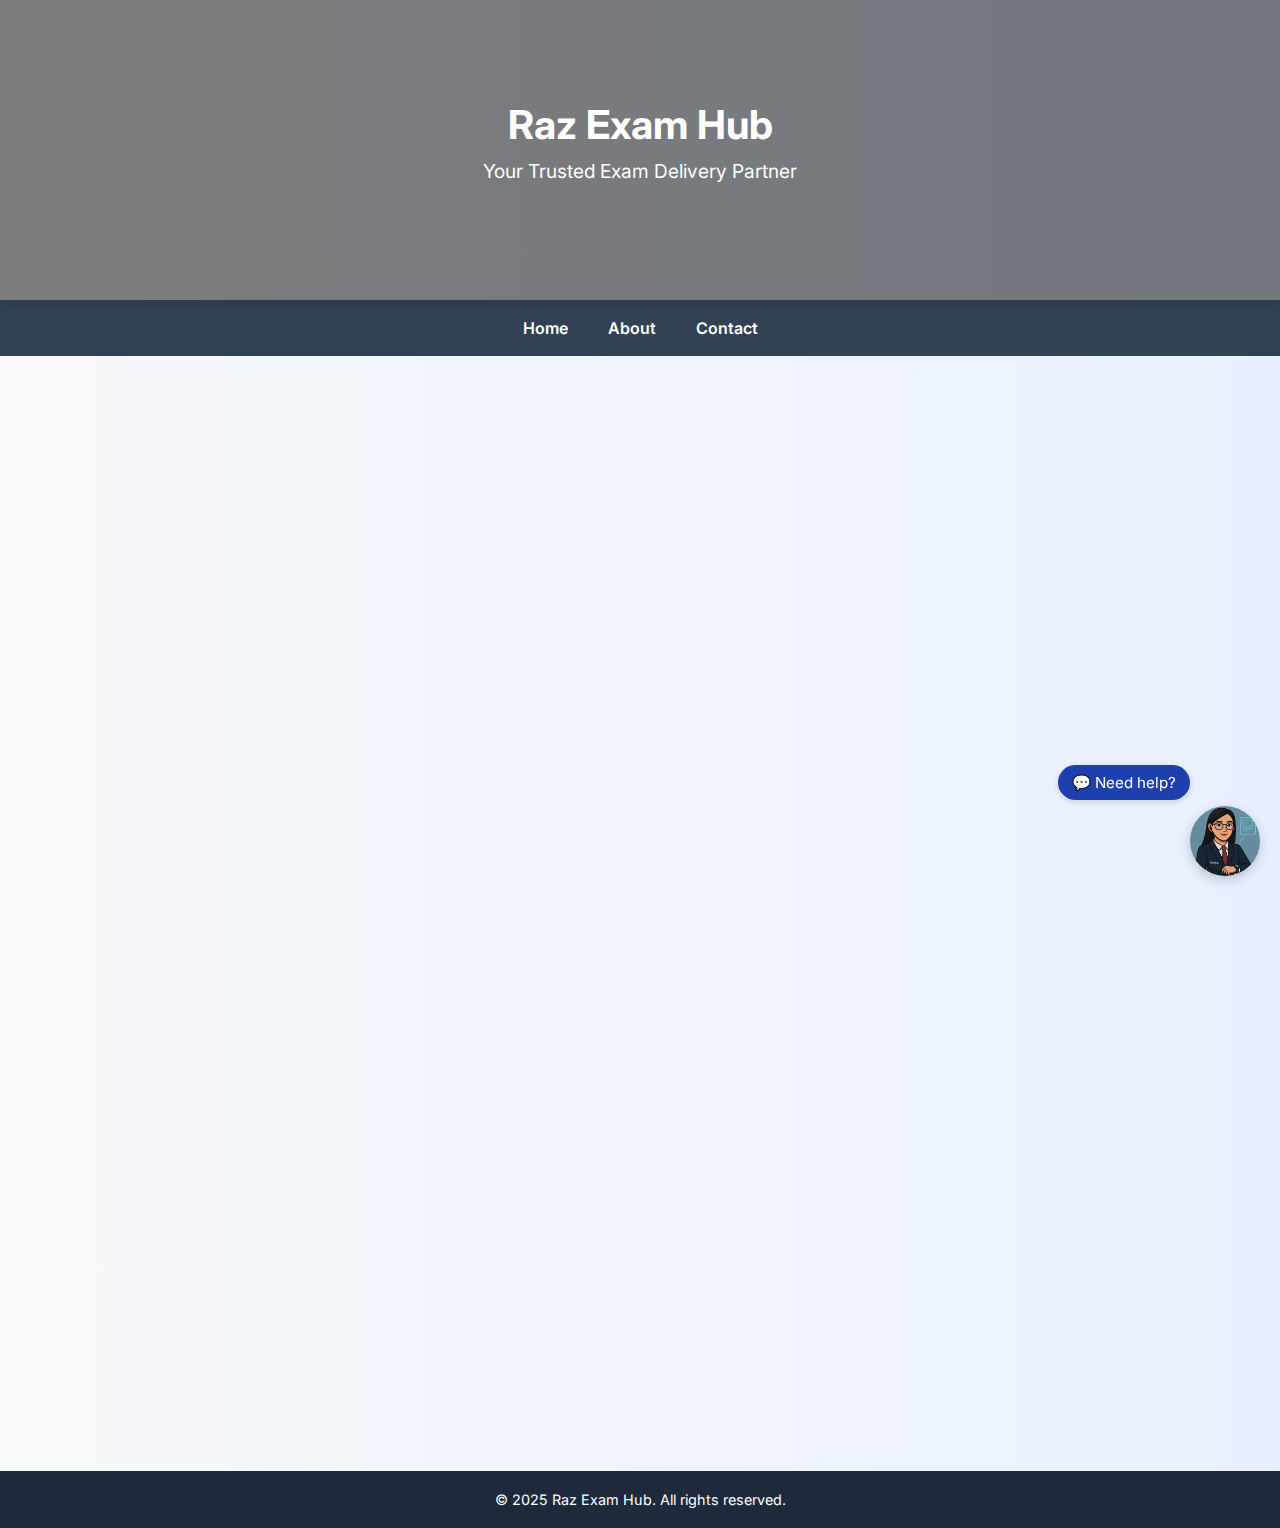
<file: index.html>
<!DOCTYPE html>
<html lang="en">
<head>
  <meta charset="UTF-8" />
  <meta name="viewport" content="width=device-width, initial-scale=1.0"/>
  <title>Raz Exam Hub</title>
  <link rel="icon" type="image/x-icon" href="favicon.ico" />
  <link href="https://fonts.googleapis.com/css2?family=Inter:wght@400;600&display=swap" rel="stylesheet">
  <style>
    * { box-sizing: border-box; }

    body {
      margin: 0;
      font-family: 'Inter', sans-serif;
      background: linear-gradient(to right, #f8f9fa, #e8f0ff);
      color: #1e293b;
      display: flex;
      flex-direction: column;
      min-height: 100vh;
    }

    .container { flex: 1; display: flex; flex-direction: column; }

    header {
      position: relative;
      height: 300px;
      background: url('https://raw.githubusercontent.com/razexamhub/razexamhub/main/WhatsApp%20Image%202025-07-05%20at%2023.14.30_803dc3c5.jpg') center/cover no-repeat;
      box-shadow: 0 4px 8px rgba(0,0,0,0.1);
    }

    header::after {
      content: "";
      position: absolute;
      top: 0; left: 0; width: 100%; height: 100%;
      background-color: rgba(0,0,0,0.5);
    }

    .header-content {
      position: relative;
      z-index: 1;
      color: white;
      text-align: center;
      padding-top: 100px;
    }

    .header-content a {
      text-decoration: none;
      color: white;
    }

    .header-content h1 { margin: 0; font-size: 2.5rem; }
    .header-content p { margin: 10px 0 0; font-size: 1.2rem; }

    nav {
      background-color: #334155;
      display: flex;
      justify-content: center;
      gap: 40px;
      padding: 18px 10px;
    }

    nav a {
      color: white;
      text-decoration: none;
      font-weight: 600;
      font-size: 1rem;
      transition: color 0.3s ease;
    }

    nav a:hover { color: #93c5fd; }

    main {
      flex: 1;
      padding: 60px 20px;
      max-width: 900px;
      margin: auto;
      background: white;
      border-radius: 12px;
      box-shadow: 0 8px 24px rgba(0,0,0,0.05);
      opacity: 0;
      animation: fadeIn 1s ease forwards;
    }

    main h2 {
      font-size: 2rem;
      margin-bottom: 20px;
      opacity: 0;
      transform: translateY(10px);
      animation: fadeSlide 0.8s ease forwards;
      animation-delay: 0.3s;
    }

    main p {
      font-size: 1.1rem;
      line-height: 1.8;
      opacity: 0;
      transform: translateY(10px);
      animation: fadeSlide 0.8s ease forwards;
      animation-delay: 0.5s;
    }

    .section {
      margin-top: 40px;
    }

    .features {
      display: flex;
      flex-wrap: wrap;
      gap: 20px;
      margin-top: 20px;
    }

    .feature-box {
      flex: 1 1 200px;
      background-color: #f1f5f9;
      padding: 20px;
      border-radius: 8px;
      text-align: center;
      opacity: 0;
      transform: translateY(15px);
      animation: fadeSlide 0.6s ease forwards;
    }

    .feature-box:nth-child(1) { animation-delay: 0.2s; }
    .feature-box:nth-child(2) { animation-delay: 0.35s; }
    .feature-box:nth-child(3) { animation-delay: 0.5s; }
    .feature-box:nth-child(4) { animation-delay: 0.65s; }

    .cta-button {
      display: inline-block;
      background-color: #1e40af;
      color: white;
      padding: 12px 24px;
      border-radius: 8px;
      text-decoration: none;
      font-weight: 600;
      margin-top: 30px;
      transition: transform 0.2s ease, box-shadow 0.2s ease;
      animation: fadeSlide 0.8s ease forwards;
      animation-delay: 0.8s;
      opacity: 0;
      transform: translateY(10px);
    }

    .cta-button:hover {
      transform: scale(1.03);
      box-shadow: 0 4px 12px rgba(0,0,0,0.1);
    }

    .notice-banner {
      background-color: #fef3c7;
      color: #92400e;
      border-left: 5px solid #f59e0b;
      padding: 15px 20px;
      border-radius: 8px;
      margin-top: 20px;
      font-size: 1rem;
      animation: fadeSlide 0.8s ease forwards;
      opacity: 0;
      transform: translateY(10px);
      animation-delay: 0.6s;
    }

    footer {
      background-color: #1e293b;
      color: white;
      text-align: center;
      padding: 20px;
      font-size: 0.9rem;
      margin-top: auto;
    }

    @keyframes fadeIn {
      to { opacity: 1; }
    }

    @keyframes fadeSlide {
      to {
        opacity: 1;
        transform: translateY(0);
      }
    }

    /* Nexi Avatar */
    #nexi-chat-button {
      position: fixed;
      bottom: 20px;
      right: 20px;
      z-index: 9999;
      cursor: pointer;
    }

    #nexi-chat-button img {
      width: 70px;
      height: 70px;
      border-radius: 50%;
      box-shadow: 0 4px 12px rgba(0,0,0,0.2);
      transition: transform 0.2s ease;
    }

    #nexi-chat-button img:hover {
      transform: scale(1.05);
    }

    .chat-bubble {
      display: none;
      background: #1e40af;
      color: white;
      padding: 8px 14px;
      border-radius: 20px;
      font-size: 0.95rem;
      animation: fadeSlide 0.6s ease forwards;
      transform: translateY(10px);
      opacity: 0;
      animation-delay: 0.8s;
      position: fixed;
      bottom: 100px;
      right: 90px;
      z-index: 9998;
      box-shadow: 0 2px 6px rgba(0,0,0,0.15);
    }

    /* Hide Tawk widget immediately */
    #tawkchat-container {
      display: none !important;
      visibility: hidden !important;
      opacity: 0 !important;
      pointer-events: none !important;
    }
  </style>
</head>
<body>
  <div class="container">
    <header>
      <div class="header-content">
        <a href="index.html">
          <h1>Raz Exam Hub</h1>
          <p>Your Trusted Exam Delivery Partner</p>
        </a>
      </div>
    </header>

    <nav>
      <a href="index.html">Home</a>
      <a href="about.html">About</a>
      <a href="contact.html">Contact</a>
    </nav>

    <main>
      <h2>Welcome to Raz Exam Hub</h2>
      <p>
        Raz Exam Hub is an independent test center designed exclusively for computer-based exam delivery. Our facility is equipped to offer a secure, distraction-free, and professional testing environment for candidates taking leading international exams.
      </p>
      <p>
        We are committed to maintaining the highest standards in exam integrity, candidate privacy, and operational excellence. With a focus on innovation and compliance, we are actively working toward becoming an authorized Prometric exam delivery partner.
      </p>

      <div class="section">
        <h2>Why Choose Us</h2>
        <div class="features">
          <div class="feature-box">✔ Secure Exam Environment</div>
          <div class="feature-box">✔ Global Testing Standards</div>
          <div class="feature-box">✔ Modern Infrastructure</div>
          <div class="feature-box">✔ Candidate Support</div>
        </div>
      </div>

      <div class="section">
        <h2>Exams We Aim to Deliver</h2>
        <p>We're preparing to support certifications such as:</p>
        <ul>
          <li>CMA (USA)</li>
          <li>CPA, CFA, GRE</li>
          <li>Language Proficiency Tests</li>
          <li>IT and Healthcare Exams</li>
        </ul>
      </div>

      <div class="section">
        <h2>Latest Updates</h2>
        <p>🟢 Prometric Partnership in Progress</p>
      </div>

      <div class="notice-banner">
        📣 <strong>Notice:</strong> We are currently in the planning phase of establishing our exam center. Construction will begin once we receive official approval from Prometric.
      </div>

      <a href="contact.html" class="cta-button">Contact Us to Learn More</a>
    </main>

    <footer>
      &copy; 2025 Raz Exam Hub. All rights reserved.
    </footer>
  </div>

  <!-- Nexi: Bubble + Sound + Avatar -->
  <div class="chat-bubble">💬 Need help?</div>
  <div id="nexi-chat-button" onclick="Tawk_API.maximize()">
    <img src="images/nexi.png" alt="Chat with Nexi">
  </div>
  <audio id="nexi-sound" src="https://cdn.pixabay.com/download/audio/2022/03/15/audio_6bfa97ec3d.mp3?filename=pop-94319.mp3" preload="auto"></audio>

  <!-- Tawk.to Script -->
  <script type="text/javascript">
    var Tawk_API = Tawk_API || {}, Tawk_LoadStart = new Date();
    (function(){
      var s1 = document.createElement("script"), s0 = document.getElementsByTagName("script")[0];
      s1.async = true;
      s1.src = 'https://embed.tawk.to/686a07aabe8a1b1910b84acc/1ivf2rtdf';
      s1.charset = 'UTF-8';
      s1.setAttribute('crossorigin', '*');
      s0.parentNode.insertBefore(s1, s0);
    })();

    Tawk_API.onLoad = function () {
      if (Tawk_API && Tawk_API.hideWidget) {
        Tawk_API.hideWidget();
      }
      const style = document.createElement('style');
      style.innerHTML = "#tawkchat-container { display: none !important; opacity: 0 !important; }";
      document.head.appendChild(style);
    };
  </script>

  <!-- Nexi Bubble Logic -->
  <script>
    document.addEventListener("DOMContentLoaded", function () {
      const bubble = document.querySelector(".chat-bubble");
      const sound = document.getElementById("nexi-sound");

      if (!sessionStorage.getItem("nexiBubbleShown")) {
        bubble.style.display = "block";
        setTimeout(() => {
          bubble.style.opacity = "1";
          bubble.style.transform = "translateY(0)";
          sound.play();
        }, 500);

        setTimeout(() => {
          bubble.style.opacity = "0";
          bubble.style.transform = "translateY(10px)";
          setTimeout(() => {
            bubble.style.display = "none";
          }, 500);
        }, 8500);

        sessionStorage.setItem("nexiBubbleShown", "true");
      }
    });
  </script>
</body>
</html>
</file>
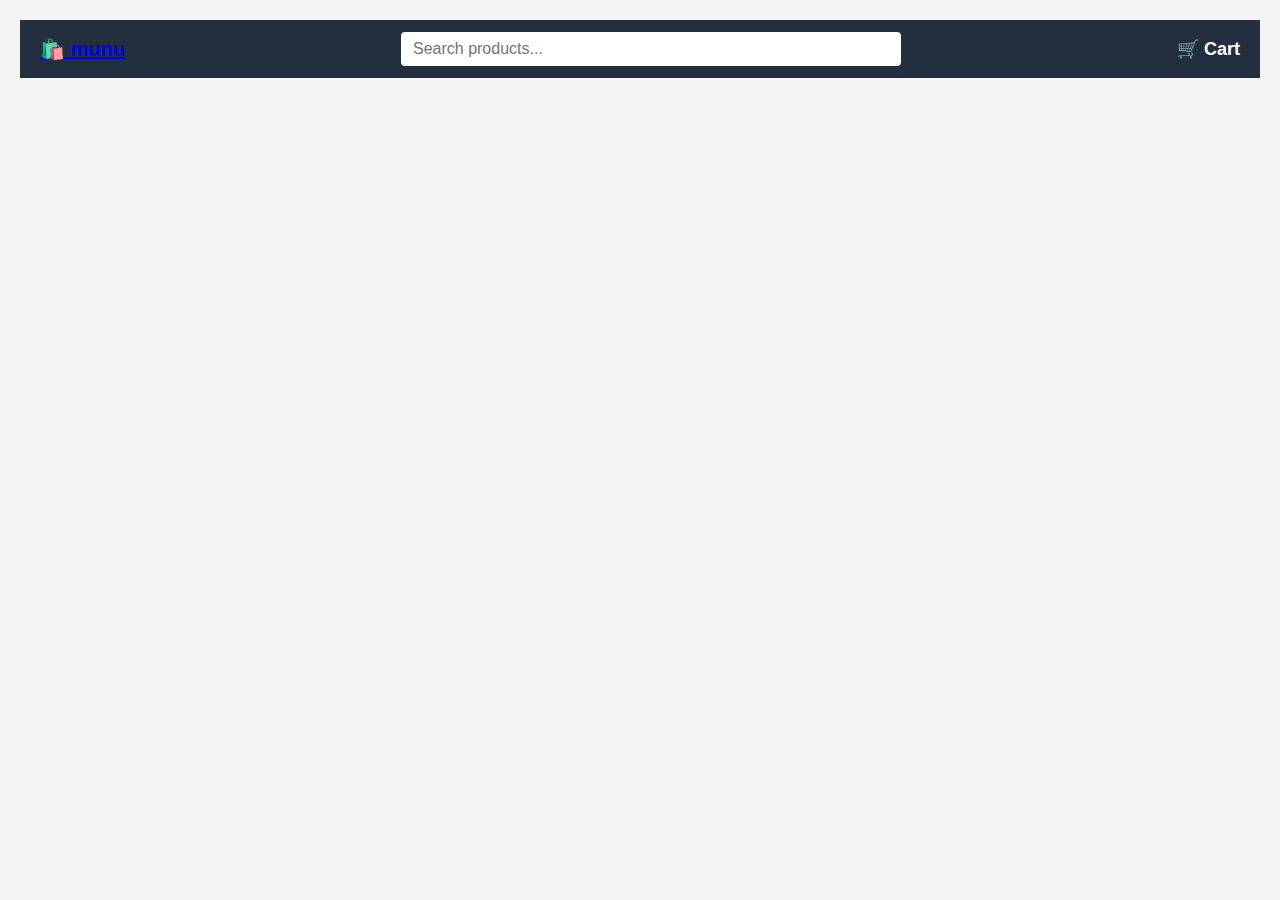
<file: shop/index.html>
<!DOCTYPE html>
<html lang="en">
<head>
  <meta charset="UTF-8" />
  <meta name="viewport" content="width=device-width, initial-scale=1.0"/>
  <title>munu</title>
  <link rel="stylesheet" href="style.css" />
</head>
<body>

  <!-- ✅ Amazon-style Top Nav -->
  <header class="navbar">
    <a href="index.html" class="logo">🛍️ munu</a>
    <input type="text" class="search-box" id="search" placeholder="Search products..." onkeyup="filterProducts()" />
    <a href="cart.html" class="cart-link">🛒 Cart</a>
  </header>

  <!-- ✅ Product Grid (dynamic from Google Sheet) -->
  <main class="product-grid" id="productGrid">
    <!-- Products will be loaded here by JavaScript -->
  </main>

  <!-- ✅ JavaScript for Search and Dynamic Products -->
  <script>
    const sheetURL = "https://docs.google.com/spreadsheets/d/e/2PACX-1vS0-4wOgHqkyoqU5NV0cX9YCA7DXTF34RVy8VNrpMSWkx-jY8EzCOiphptQuamdLyOaCC8PfmtHWRCH/pub?output=csv";

    async function fetchProducts() {
      const res = await fetch(sheetURL);
      const data = await res.text();

      const rows = data.trim().split('\n').slice(1); // Skip headers
      const products = rows.map(row => {
        const cols = row.split(',');

        const product = {
          id: cols[0],
          name: cols[1],
          price: cols[2],
          description: cols[3],
          images: []
        };

        for (let i = 4; i < cols.length; i++) {
          const img = cols[i].trim();
          if (img) product.images.push(img);
        }

        return product;
      });

      displayProducts(products);
    }

    function displayProducts(products) {
      const grid = document.getElementById("productGrid");
      grid.innerHTML = "";

      products.forEach(product => {
        const card = document.createElement("div");
        card.className = "product";
        card.innerHTML = `
          <a href="product.html" onclick='viewProduct(${JSON.stringify(product)})'>
            <img src="${product.images[0] || ''}" alt="${product.name}">
            <h2>${product.name}</h2>
          </a>
          <p>₹${product.price}</p>
        `;
        grid.appendChild(card);
      });
    }

    function viewProduct(product) {
      localStorage.setItem("selectedProduct", JSON.stringify(product));
    }

    function filterProducts() {
      const input = document.getElementById("search").value.toLowerCase();
      const products = document.querySelectorAll(".product");

      products.forEach(product => {
        const title = product.querySelector("h2").textContent.toLowerCase();
        product.style.display = title.includes(input) ? "block" : "none";
      });
    }

    fetchProducts();
  </script>

  <!-- ✅ Chatbase AI Support -->
  <script>
    (function(){
      if(!window.chatbase || window.chatbase("getState") !== "initialized") {
        window.chatbase = (...arguments) => {
          if (!window.chatbase.q) { window.chatbase.q = [] }
          window.chatbase.q.push(arguments)
        };
        window.chatbase = new Proxy(window.chatbase, {
          get(target, prop) {
            if (prop === "q") { return target.q }
            return (...args) => target(prop, ...args)
          }
        })
      }
      const onLoad = function() {
        const script = document.createElement("script");
        script.src = "https://www.chatbase.co/embed.min.js";
        script.id = "jjUx02aY-ZorgfW6HoOFn";
        script.domain = "www.chatbase.co";
        document.body.appendChild(script)
      };
      if (document.readyState === "complete") {
        onLoad()
      } else {
        window.addEventListener("load", onLoad)
      }
    })();
  </script>

</body>
</html>
</file>
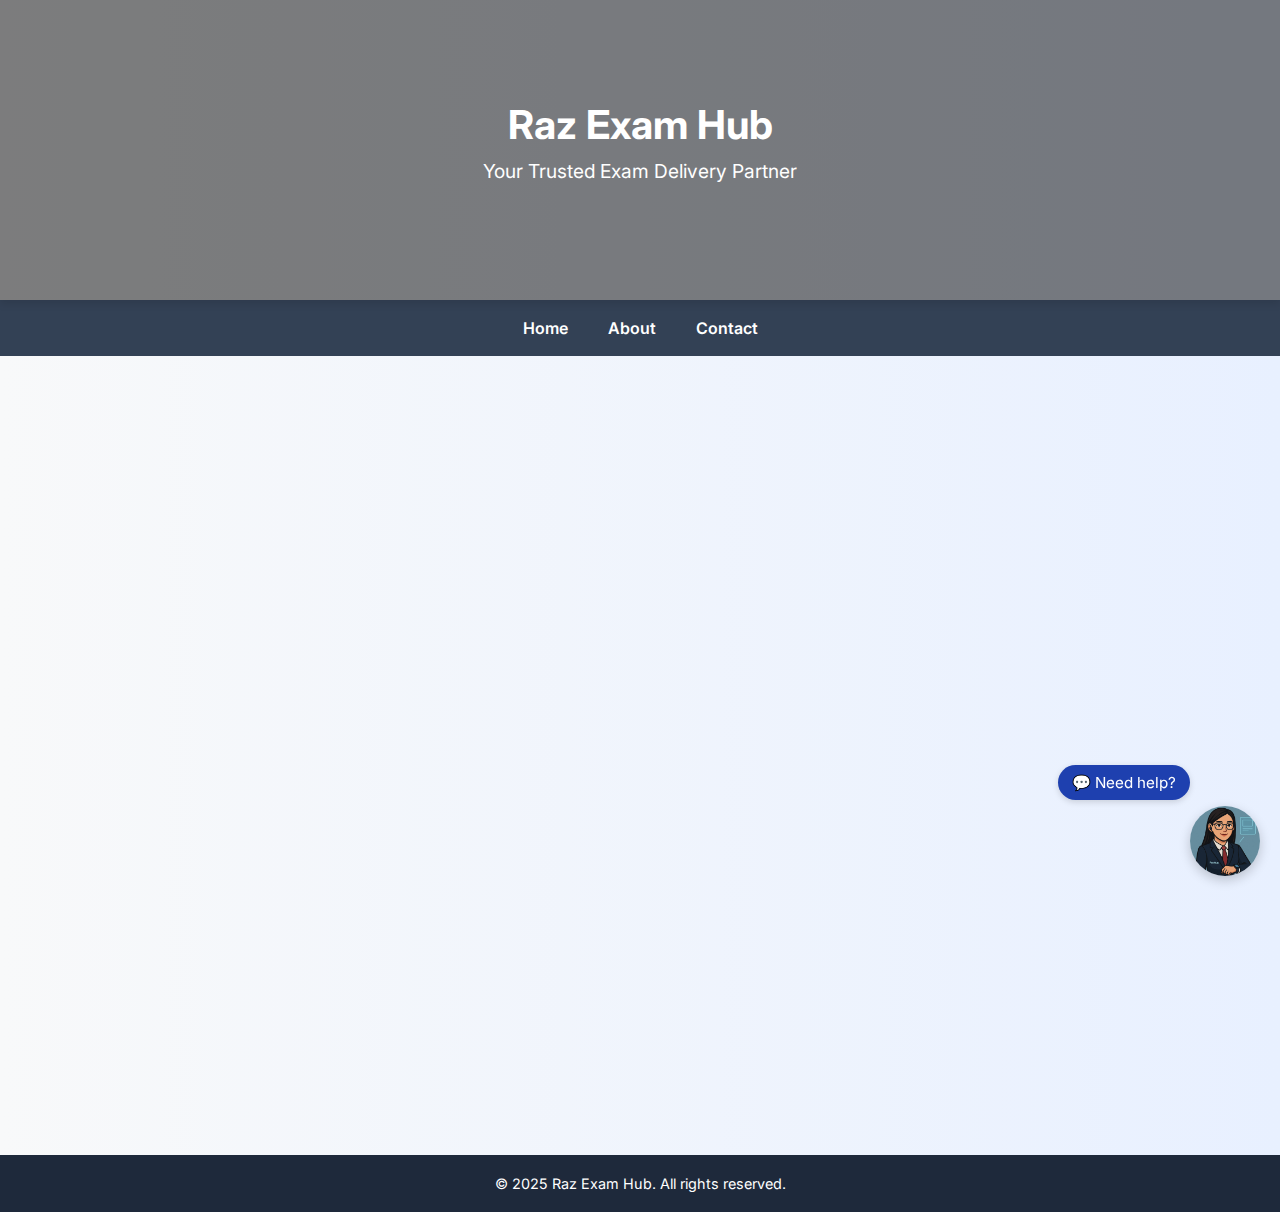
<file: about.html>
<!DOCTYPE html>
<html lang="en">
<head>
  <meta charset="UTF-8" />
  <meta name="viewport" content="width=device-width, initial-scale=1.0"/>
  <title>About - Raz Exam Hub</title>
  <link rel="icon" type="image/x-icon" href="favicon.ico" />
  <link href="https://fonts.googleapis.com/css2?family=Inter:wght@400;600&display=swap" rel="stylesheet">
  <style>
    * { box-sizing: border-box; }

    body {
      margin: 0;
      font-family: 'Inter', sans-serif;
      background: linear-gradient(to right, #f8f9fa, #e8f0ff);
      color: #1e293b;
      display: flex;
      flex-direction: column;
      min-height: 100vh;
    }

    .container { flex: 1; display: flex; flex-direction: column; }

    header {
      position: relative;
      height: 300px;
      background: url('https://raw.githubusercontent.com/razexamhub/razexamhub/main/WhatsApp%20Image%202025-07-05%20at%2023.14.30_803dc3c5.jpg') center/cover no-repeat;
      box-shadow: 0 4px 8px rgba(0,0,0,0.1);
    }

    header::after {
      content: "";
      position: absolute;
      top: 0; left: 0;
      width: 100%; height: 100%;
      background-color: rgba(0,0,0,0.5);
    }

    .header-content {
      position: relative;
      z-index: 1;
      color: white;
      text-align: center;
      padding-top: 100px;
    }

    .header-content a {
      text-decoration: none;
      color: white;
    }

    .header-content h1 {
      margin: 0;
      font-size: 2.5rem;
    }

    .header-content p {
      margin: 10px 0 0;
      font-size: 1.2rem;
    }

    nav {
      background-color: #334155;
      display: flex;
      justify-content: center;
      gap: 40px;
      padding: 18px 10px;
    }

    nav a {
      color: white;
      text-decoration: none;
      font-weight: 600;
      font-size: 1rem;
      transition: color 0.3s ease;
    }

    nav a:hover {
      color: #93c5fd;
    }

    main {
      flex: 1;
      padding: 60px 20px;
      max-width: 900px;
      margin: auto;
      background: white;
      border-radius: 12px;
      box-shadow: 0 8px 24px rgba(0,0,0,0.05);
      opacity: 0;
      animation: fadeIn 0.9s ease forwards;
    }

    main h2, main h3 {
      opacity: 0;
      transform: translateY(10px);
      animation: fadeSlide 0.8s ease forwards;
    }

    main h2 { animation-delay: 0.2s; }
    main h3 { animation-delay: 0.4s; }

    main p, main ul {
      opacity: 0;
      transform: translateY(10px);
      animation: fadeSlide 0.8s ease forwards;
      animation-delay: 0.5s;
    }

    main h2 {
      font-size: 2rem;
      margin-bottom: 20px;
    }

    main h3 {
      font-size: 1.5rem;
      margin-top: 40px;
      margin-bottom: 15px;
    }

    main ul {
      list-style-type: disc;
      padding-left: 20px;
      line-height: 1.8;
    }

    .status-card {
      margin-top: 40px;
      padding: 20px;
      background-color: #dbeafe;
      border-left: 5px solid #3b82f6;
      border-radius: 8px;
      animation: fadeSlide 1s ease forwards;
      opacity: 0;
      transform: translateY(10px);
      animation-delay: 0.6s;
    }

    .status-card h4 {
      margin: 0 0 10px;
      font-size: 1.2rem;
      color: #1e3a8a;
    }

    .status-card p {
      margin: 0;
      line-height: 1.6;
    }

    footer {
      background-color: #1e293b;
      color: white;
      text-align: center;
      padding: 20px;
      font-size: 0.9rem;
      margin-top: auto;
    }

    /* Nexi Chat */
    #nexi-chat-button {
      position: fixed;
      bottom: 20px;
      right: 20px;
      z-index: 9999;
      cursor: pointer;
    }

    #nexi-chat-button img {
      width: 70px;
      height: 70px;
      border-radius: 50%;
      box-shadow: 0 4px 12px rgba(0,0,0,0.2);
      transition: transform 0.2s ease;
    }

    #nexi-chat-button img:hover {
      transform: scale(1.05);
    }

    .chat-bubble {
      display: none;
      background: #1e40af;
      color: white;
      padding: 8px 14px;
      border-radius: 20px;
      font-size: 0.95rem;
      animation: fadeSlide 0.6s ease forwards;
      transform: translateY(10px);
      opacity: 0;
      animation-delay: 0.8s;
      position: fixed;
      bottom: 100px;
      right: 90px;
      z-index: 9998;
      box-shadow: 0 2px 6px rgba(0,0,0,0.15);
    }

    @keyframes fadeIn {
      to { opacity: 1; }
    }

    @keyframes fadeSlide {
      to {
        opacity: 1;
        transform: translateY(0);
      }
    }
  </style>
</head>
<body>
  <div class="container">
    <header>
      <div class="header-content">
        <a href="index.html">
          <h1>Raz Exam Hub</h1>
          <p>Your Trusted Exam Delivery Partner</p>
        </a>
      </div>
    </header>

    <nav>
      <a href="index.html">Home</a>
      <a href="about.html">About</a>
      <a href="contact.html">Contact</a>
    </nav>

    <main>
      <h2>About Raz Exam Hub – Your Trusted Exam Center</h2>
      <p>Raz Exam Hub is an independent, secure testing facility initiative. We are committed to building a professional and reliable environment for candidates taking internationally recognized certification exams.</p>
      <p>Our goal is to become an official Prometric-authorized test center. This would enable us to deliver a wide range of exams including finance, healthcare, IT, and language proficiency certifications such as CMA (USA), GRE, and more.</p>
      <p>We are focused on creating an infrastructure that aligns with global testing standards to ensure candidates experience a smooth, secure, and distraction-free exam environment.</p>

      <h3>What We Offer</h3>
      <ul>
        <li>Secure computer-based exam delivery</li>
        <li>Friendly support and guidance for exam takers</li>
        <li>Strict compliance with global testing standards</li>
      </ul>

      <h3>Looking Ahead</h3>
      <p>Our mission remains clear: to serve exam candidates with professionalism, integrity, and excellence.</p>

      <div class="status-card">
        <h4>Status</h4>
        <p>🛠 We're currently working to gain Prometric's approval. Construction of the facility will begin once formal authorization is granted.</p>
      </div>
    </main>

    <footer>
      &copy; 2025 Raz Exam Hub. All rights reserved.
    </footer>
  </div>

  <!-- Chat Bubble -->
  <div class="chat-bubble">💬 Need help?</div>

  <!-- Nexi Avatar Button -->
  <div id="nexi-chat-button" onclick="Tawk_API.maximize()">
    <img src="images/nexi.png" alt="Chat with Nexi">
  </div>

  <!-- Optional Sound -->
  <audio id="nexi-sound" src="https://cdn.pixabay.com/download/audio/2022/03/15/audio_6bfa97ec3d.mp3?filename=pop-94319.mp3" preload="auto"></audio>

  <!-- Tawk.to Script -->
  <script type="text/javascript">
    var Tawk_API = Tawk_API || {}, Tawk_LoadStart = new Date();
    (function(){
      var s1 = document.createElement("script"), s0 = document.getElementsByTagName("script")[0];
      s1.async = true;
      s1.src = 'https://embed.tawk.to/686a07aabe8a1b1910b84acc/1ivf2rtdf';
      s1.charset = 'UTF-8';
      s1.setAttribute('crossorigin', '*');
      s0.parentNode.insertBefore(s1, s0);
    })();

    Tawk_API.onLoad = function() {
      Tawk_API.hideWidget();
    };
  </script>

  <!-- Bubble Show Once + Auto Hide -->
  <script>
    document.addEventListener("DOMContentLoaded", function () {
      const bubble = document.querySelector(".chat-bubble");
      const sound = document.getElementById("nexi-sound");

      if (!sessionStorage.getItem("nexiBubbleShown")) {
        bubble.style.display = "block";
        setTimeout(() => {
          bubble.style.opacity = "1";
          bubble.style.transform = "translateY(0)";
          sound.play();
        }, 500);

        setTimeout(() => {
          bubble.style.opacity = "0";
          bubble.style.transform = "translateY(10px)";
          setTimeout(() => {
            bubble.style.display = "none";
          }, 500);
        }, 8500);

        sessionStorage.setItem("nexiBubbleShown", "true");
      }
    });
  </script>
</body>
</html>
</file>
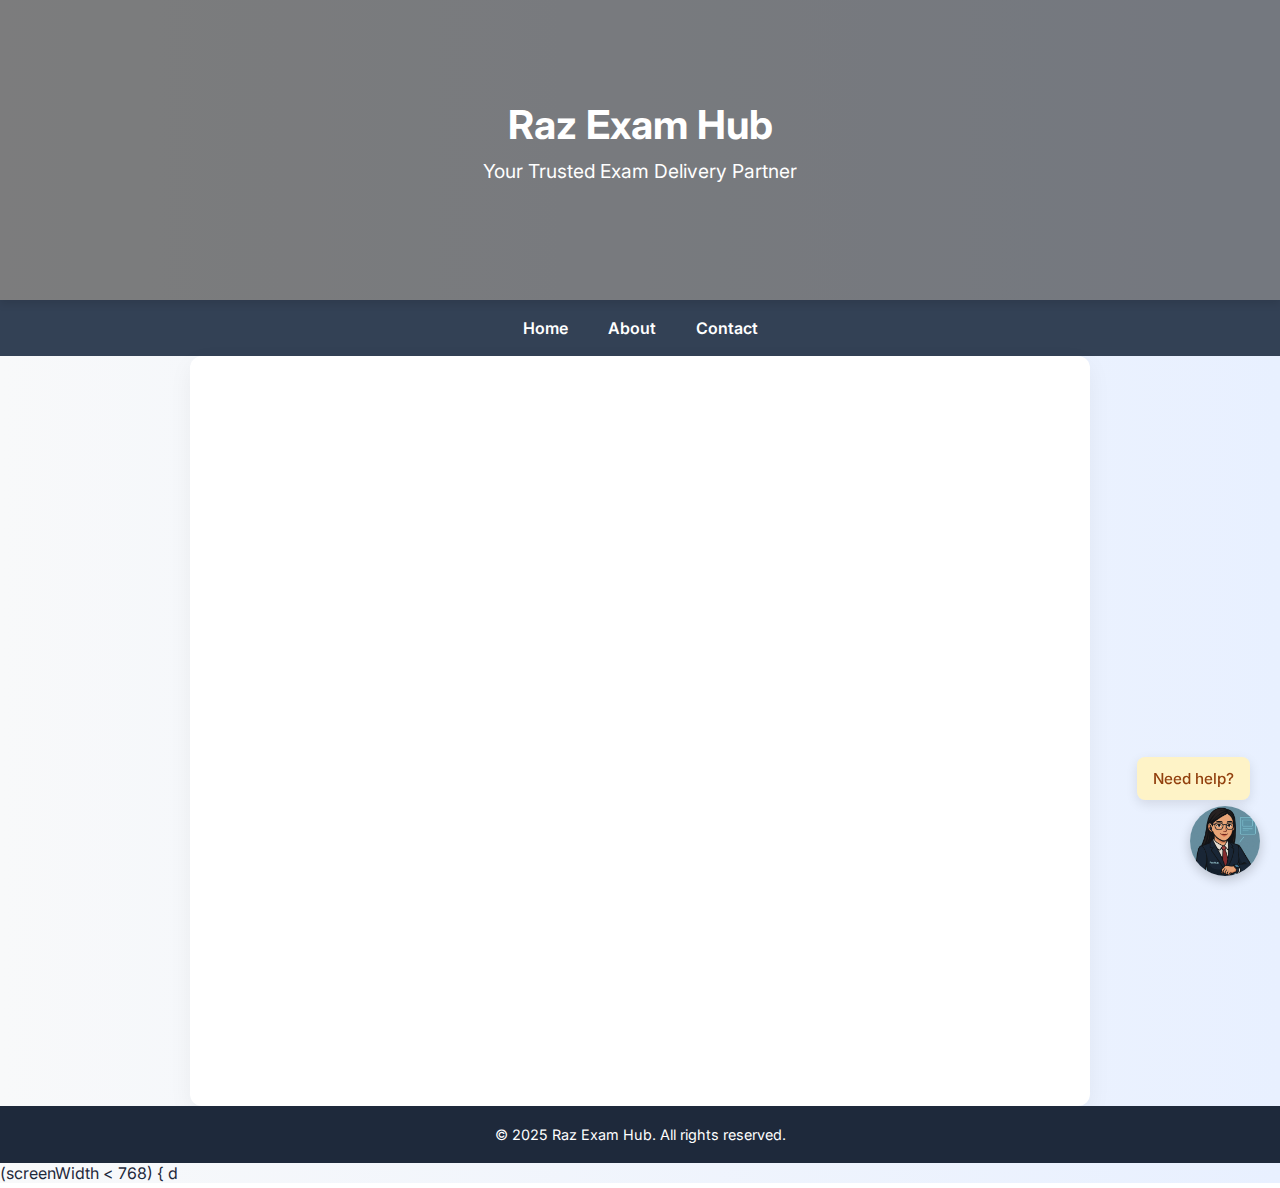
<file: contact.html>
<!DOCTYPE html>
<html lang="en">
<head>
  <meta charset="UTF-8" />
  <meta name="viewport" content="width=device-width, initial-scale=1.0"/>
  <title>Contact - Raz Exam Hub</title>
  <link rel="icon" type="image/x-icon" href="favicon.ico" />
  <link href="https://fonts.googleapis.com/css2?family=Inter:wght@400;600&display=swap" rel="stylesheet">
  <style>
    * { box-sizing: border-box; }
    html, body {
      margin: 0;
      font-family: 'Inter', sans-serif;
      background: linear-gradient(to right, #f8f9fa, #e8f0ff);
      color: #1e293b;
      height: 100%;
    }
    body.fade-out {
      opacity: 0;
      transition: opacity 0.5s ease;
    }
    .container {
      display: flex;
      flex-direction: column;
      min-height: 100vh;
    }
    header {
      position: relative;
      height: 300px;
      background: url('https://raw.githubusercontent.com/razexamhub/razexamhub/main/WhatsApp%20Image%202025-07-05%20at%2023.14.30_803dc3c5.jpg') center/cover no-repeat;
      box-shadow: 0 4px 8px rgba(0,0,0,0.1);
    }
    header::after {
      content: "";
      position: absolute;
      top: 0; left: 0; width: 100%; height: 100%;
      background-color: rgba(0,0,0,0.5);
    }
    .header-content {
      position: relative;
      z-index: 1;
      color: white;
      text-align: center;
      padding-top: 100px;
    }
    .header-content a {
      text-decoration: none;
      color: white;
    }
    .header-content h1 { margin: 0; font-size: 2.5rem; }
    .header-content p { margin: 10px 0 0; font-size: 1.2rem; }
    nav {
      background-color: #334155;
      display: flex;
      justify-content: center;
      gap: 40px;
      padding: 18px 10px;
    }
    nav a {
      color: white;
      text-decoration: none;
      font-weight: 600;
      font-size: 1rem;
      transition: color 0.3s ease;
    }
    nav a:hover {
      color: #93c5fd;
    }

    main {
      flex: 1;
      padding: 60px 20px;
      max-width: 900px;
      margin: auto;
      background: white;
      border-radius: 12px;
      box-shadow: 0 8px 24px rgba(0,0,0,0.05);
    }
    main h2, main p, form {
      opacity: 0;
      transform: translateY(10px);
      animation: fadeSlide 0.8s ease forwards;
    }
    main h2 { animation-delay: 0.2s; }
    main p  { animation-delay: 0.4s; }
    form    { animation-delay: 0.6s; }

    main h2 {
      font-size: 2rem;
      margin-bottom: 20px;
    }
    main p, main label {
      font-size: 1.1rem;
      line-height: 1.8;
    }
    form {
      display: flex;
      flex-direction: column;
      gap: 20px;
      margin-top: 20px;
    }
    input, textarea {
      padding: 12px;
      font-size: 1rem;
      border: 1px solid #cbd5e1;
      border-radius: 6px;
      resize: vertical;
    }
    button {
      padding: 12px;
      font-size: 1rem;
      background-color: #1e40af;
      color: white;
      border: none;
      border-radius: 6px;
      font-weight: 600;
      cursor: pointer;
    }
    button:hover {
      background-color: #1e3a8a;
    }

    footer {
      background-color: #1e293b;
      color: white;
      text-align: center;
      padding: 20px;
      font-size: 0.9rem;
    }

    /* Nexi Chat */
    #nexi-chat-button {
      position: fixed;
      bottom: 20px;
      right: 20px;
      z-index: 9999;
      cursor: pointer;
    }
    #nexi-chat-button img {
      width: 70px;
      height: 70px;
      border-radius: 50%;
      box-shadow: 0 4px 12px rgba(0,0,0,0.2);
      transition: transform 0.2s ease;
    }
    #nexi-chat-button img:hover {
      transform: scale(1.05);
    }

    .speech-bubble {
      position: fixed;
      bottom: 100px;
      right: 30px;
      background: #fef3c7;
      color: #92400e;
      padding: 12px 16px;
      border-radius: 8px;
      box-shadow: 0 4px 12px rgba(0,0,0,0.1);
      font-weight: 500;
      font-size: 0.95rem;
      z-index: 9998;
      opacity: 0;
      transform: translateY(10px);
      animation: fadeBubble 0.5s ease forwards;
    }

    @keyframes fadeSlide {
      to {
        opacity: 1;
        transform: translateY(0);
      }
    }

    @keyframes fadeBubble {
      to {
        opacity: 1;
        transform: translateY(0);
      }
    }
  </style>
</head>
<body>
  <div class="container">
    <header>
      <div class="header-content">
        <a href="index.html">
          <h1>Raz Exam Hub</h1>
          <p>Your Trusted Exam Delivery Partner</p>
        </a>
      </div>
    </header>

    <nav>
      <a href="index.html">Home</a>
      <a href="about.html">About</a>
      <a href="contact.html">Contact</a>
    </nav>

    <main>
      <h2>Contact Us</h2>
      <p>If you have questions about our exam services or want to learn more about our upcoming center, feel free to reach out using the form below.</p>
      <form>
        <label for="name">Your Name</label>
        <input type="text" id="name" placeholder="Enter your name" required>

        <label for="email">Your Email</label>
        <input type="email" id="email" placeholder="Enter your email" required>

        <label for="message">Message</label>
        <textarea id="message" rows="5" placeholder="Write your message here" required></textarea>

        <button type="submit">Send Message</button>
      </form>
    </main>

    <footer>
      &copy; 2025 Raz Exam Hub. All rights reserved.
    </footer>
  </div>

  <!-- Tawk.to Widget -->
  <script type="text/javascript">
    var Tawk_API = Tawk_API || {}, Tawk_LoadStart = new Date();
    (function() {
      var s1 = document.createElement("script"), s0 = document.getElementsByTagName("script")[0];
      s1.async = true;
      s1.src = 'https://embed.tawk.to/686a07aabe8a1b1910b84acc/1ivf2rtdf';
      s1.charset = 'UTF-8';
      s1.setAttribute('crossorigin', '*');
      s0.parentNode.insertBefore(s1, s0);
    })();
    Tawk_API.onLoad = function() {
      Tawk_API.hideWidget();
    };
  </script>

  <!-- Nexi Bubble -->
  <div class="speech-bubble" style="display: none;">Need help?</div>
  <audio id="nexi-audio" src="https://cdn.pixabay.com/download/audio/2022/03/15/audio_b9a34fa74c.mp3?filename=notification-94504.mp3" preload="auto"></audio>
  <div id="nexi-chat-button" onclick="Tawk_API.maximize()">
    <img src="images/nexi.png" alt="Chat with Nexi">
  </div>

  <script>
    document.addEventListener("DOMContentLoaded", function () {
      const bubble = document.querySelector(".speech-bubble");
      const sound = document.getElementById("nexi-audio");

      if (!sessionStorage.getItem("nexiPopupShown")) {
        bubble.style.display = "block";
        setTimeout(() => {
          bubble.style.opacity = "1";
          bubble.style.transform = "translateY(0)";
          sound.play().catch(() => {});
        }, 300);
        setTimeout(() => {
          bubble.style.opacity = "0";
          bubble.style.transform = "translateY(10px)";
          setTimeout(() => bubble.style.display = "none", 500);
        }, 5000);
        sessionStorage.setItem("nexiPopupShown", "true");
      }
    });
  </script>

  <!-- Swipe Navigation Script -->
<script>
  let touchStartX = 0;
  let touchEndX = 0;
  const screenWidth = window.innerWidth;

  if (screenWidth < 768) {
    document.addEventListener('touchstart', (e) => {
      touchStartX = e.changedTouches[0].screenX;
    });

    document.addEventListener('touchend', (e) => {
      touchEndX = e.changedTouches[0].screenX;
      handleSwipe();
    });

    function handleSwipe() {
      const deltaX = touchEndX - touchStartX;
      const current = window.location.pathname;

      if (Math.abs(deltaX) > 80) {
        document.body.style.transition = "opacity 0.2s ease";
        document.body.style.opacity = "0";

        setTimeout(() => {
          if (deltaX < 0) {
            // No page to the right of contact
            return;
          } else {
            window.location.href = "about.html";
          }
        }, 200);
      }
    }
  }
</script>

 (screenWidth < 768) {
    d
</body>
</html>
</file>
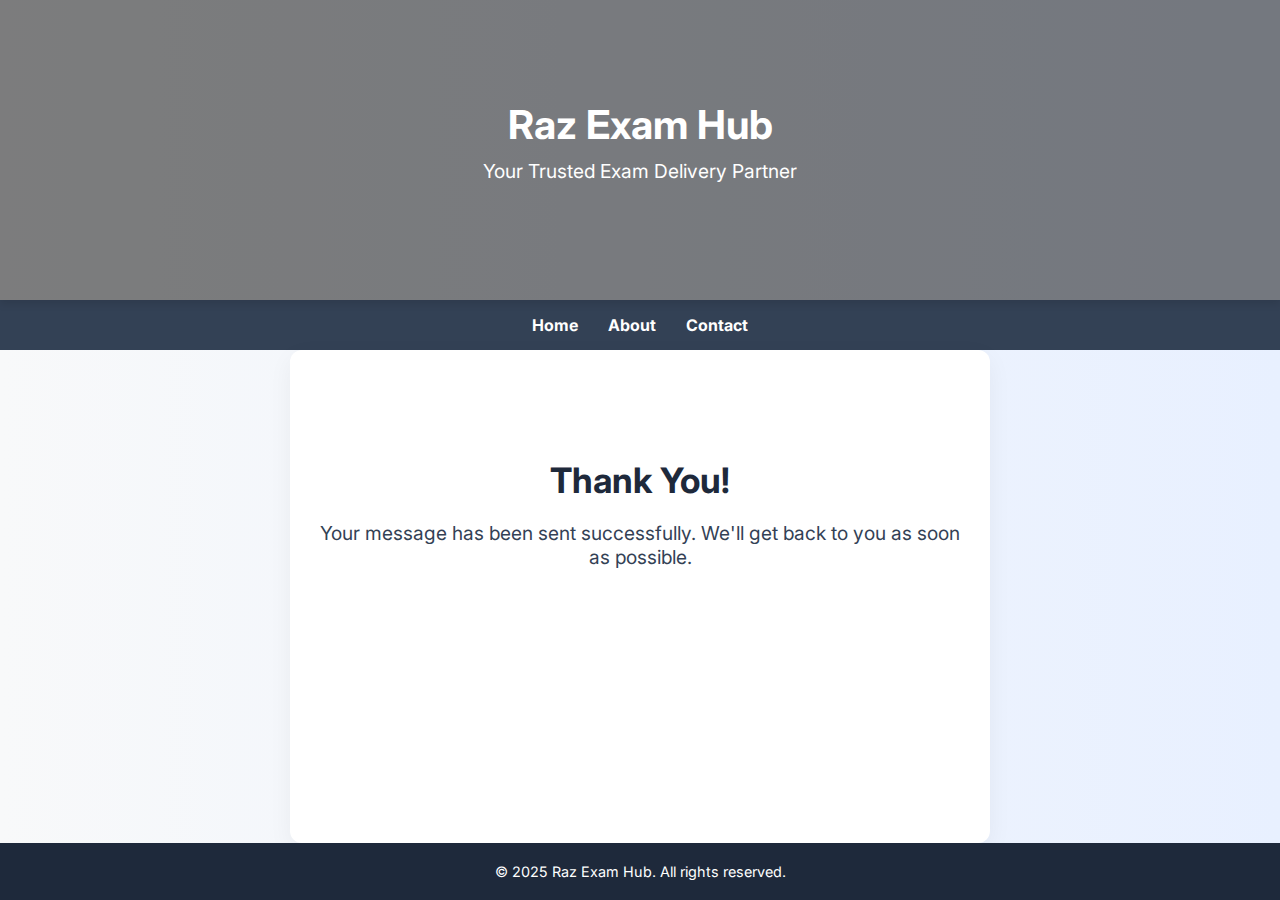
<file: thank-you.html>
<!DOCTYPE html>
<html lang="en">
<head>
  <meta charset="UTF-8" />
  <meta name="viewport" content="width=device-width, initial-scale=1.0"/>
  <title>Thank You - Raz Exam Hub</title>
  <link rel="icon" type="image/x-icon" href="favicon.ico" />
  <link href="https://fonts.googleapis.com/css2?family=Inter:wght@400;600&display=swap" rel="stylesheet">
  <style>
    * {
      box-sizing: border-box;
    }

    body {
      margin: 0;
      font-family: 'Inter', sans-serif;
      background: linear-gradient(to right, #f8f9fa, #e8f0ff);
      color: #1e293b;
      display: flex;
      flex-direction: column;
      min-height: 100vh;
    }

    .container {
      flex: 1;
      display: flex;
      flex-direction: column;
    }

    header {
      position: relative;
      height: 300px;
      background: url('https://raw.githubusercontent.com/razexamhub/razexamhub/main/WhatsApp%20Image%202025-07-05%20at%2023.14.30_803dc3c5.jpg') center/cover no-repeat;
      box-shadow: 0 4px 8px rgba(0,0,0,0.1);
    }

    header::after {
      content: "";
      position: absolute;
      top: 0; left: 0;
      width: 100%;
      height: 100%;
      background-color: rgba(0,0,0,0.5);
    }

    .header-content {
      position: relative;
      z-index: 1;
      color: white;
      text-align: center;
      padding-top: 100px;
    }

    .header-content a {
      text-decoration: none;
      color: white;
    }

    .header-content h1 {
      margin: 0;
      font-size: 2.5rem;
    }

    .header-content p {
      margin: 10px 0 0;
      font-size: 1.2rem;
    }

    nav {
      background-color: #334155;
      display: flex;
      justify-content: center;
      gap: 30px;
      padding: 15px;
    }

    nav a {
      color: white;
      text-decoration: none;
      font-weight: bold;
    }

    nav a:hover {
      text-decoration: underline;
    }

    main {
      flex: 1;
      padding: 80px 20px;
      max-width: 700px;
      margin: auto;
      background: white;
      border-radius: 12px;
      box-shadow: 0 8px 24px rgba(0,0,0,0.05);
      text-align: center;
    }

    main h2 {
      font-size: 2.2rem;
      margin-bottom: 20px;
    }

    main p {
      font-size: 1.2rem;
      color: #334155;
    }

    footer {
      background-color: #1e293b;
      color: white;
      text-align: center;
      padding: 20px;
      font-size: 0.9rem;
    }
  </style>
</head>
<body>
  <div class="container">
    <header>
      <div class="header-content">
        <a href="index.html">
          <h1>Raz Exam Hub</h1>
          <p>Your Trusted Exam Delivery Partner</p>
        </a>
      </div>
    </header>

    <nav>
      <a href="index.html">Home</a>
      <a href="about.html">About</a>
      <a href="contact.html">Contact</a>
    </nav>

    <main>
      <h2>Thank You!</h2>
      <p>Your message has been sent successfully. We'll get back to you as soon as possible.</p>
    </main>

    <footer>
      &copy; 2025 Raz Exam Hub. All rights reserved.
    </footer>
  </div>
</body>
</html>
</file>
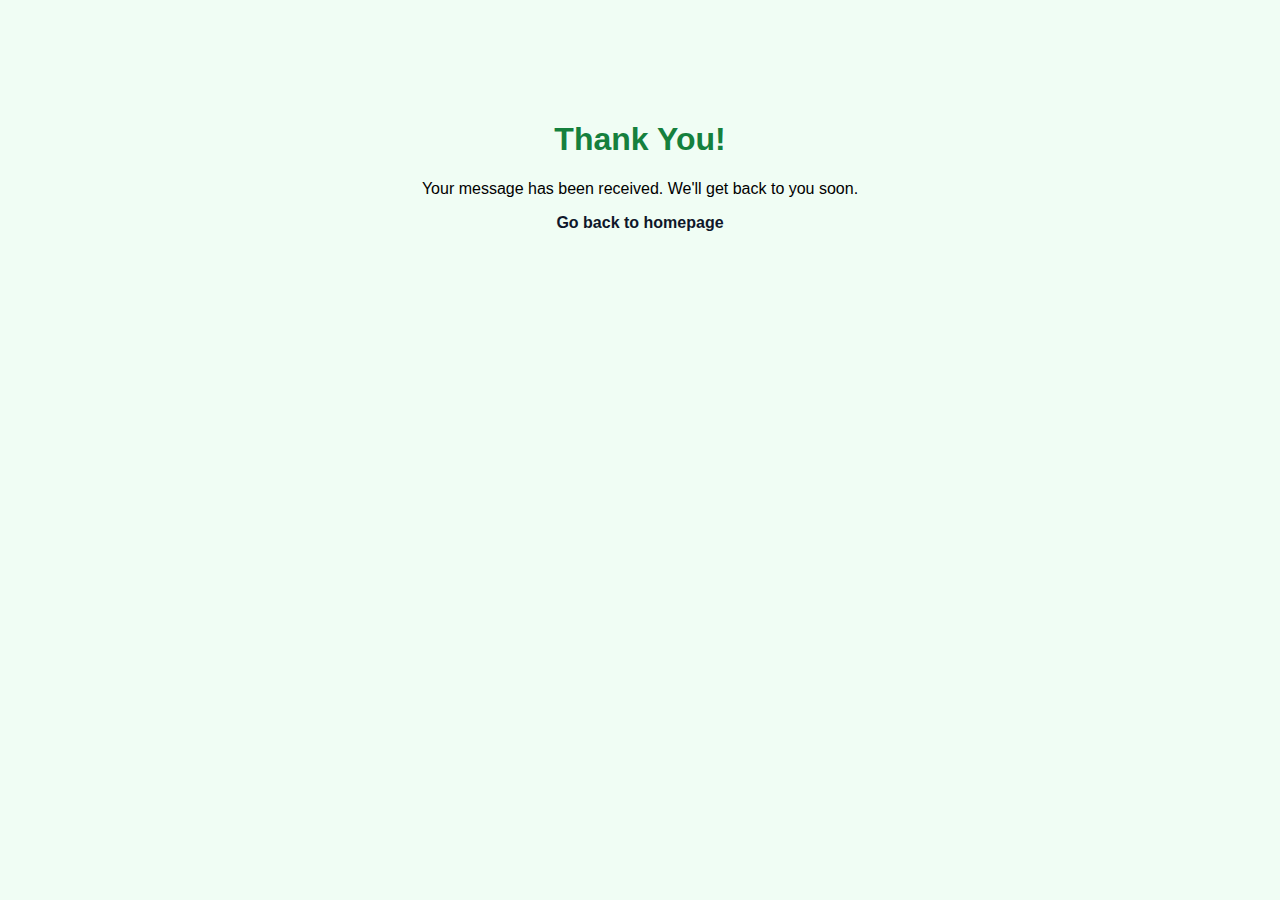
<file: thankyou.html>
<!DOCTYPE html>
<html lang="en">
<head>
  <meta charset="UTF-8" />
  <meta name="viewport" content="width=device-width, initial-scale=1.0"/>
  <title>Thank You - Raz Exam Hub</title>
  <style>
    body {
      font-family: Arial, sans-serif;
      background-color: #f0fdf4;
      margin: 0;
      text-align: center;
      padding: 100px 20px;
    }

    h1 {
      color: #15803d;
    }

    a {
      text-decoration: none;
      color: #0f172a;
      font-weight: bold;
    }

    a:hover {
      text-decoration: underline;
    }
  </style>
</head>
<body>
  <h1>Thank You!</h1>
  <p>Your message has been received. We'll get back to you soon.</p>
  <p><a href="index.html">Go back to homepage</a></p>
</body>
</html>
</file>
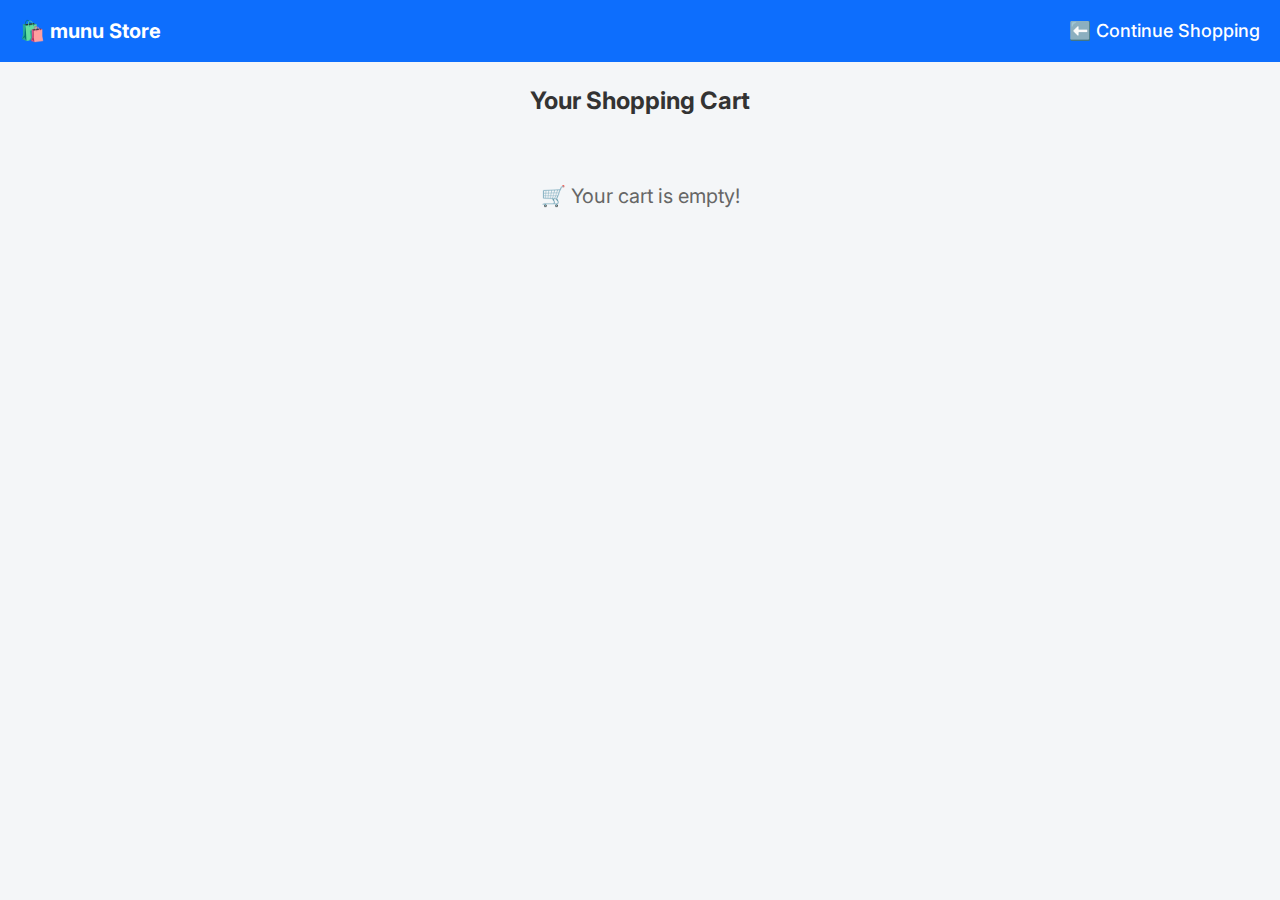
<file: shop/cart.html>
<!DOCTYPE html>
<html lang="en">
<head>
  <meta charset="UTF-8" />
  <meta name="viewport" content="width=device-width, initial-scale=1.0"/>
  <title>Your Cart - munu Store</title>
  <link rel="stylesheet" href="style.css" />
  <link href="https://fonts.googleapis.com/css2?family=Inter:wght@400;600&display=swap" rel="stylesheet">
  <script src="https://checkout.razorpay.com/v1/checkout.js"></script>
  <style>
    body {
      font-family: 'Inter', sans-serif;
      margin: 0;
      padding: 0;
      background-color: #f4f6f8;
    }
    .navbar {
      background-color: #0d6efd;
      color: white;
      padding: 15px 20px;
      display: flex;
      justify-content: space-between;
      align-items: center;
    }
    .logo {
      font-size: 20px;
      font-weight: bold;
    }
    .cart-link {
      color: white;
      text-decoration: none;
      font-weight: 500;
    }
    h2 {
      text-align: center;
      margin: 20px 0;
      color: #333;
    }
    #cart-container {
      max-width: 900px;
      margin: auto;
      display: flex;
      flex-direction: column;
      gap: 15px;
    }
    .cart-card {
      background-color: white;
      padding: 15px;
      border-radius: 10px;
      box-shadow: 0 4px 12px rgba(0,0,0,0.05);
      display: flex;
      align-items: center;
      justify-content: space-between;
      flex-wrap: wrap;
    }
    .cart-card img {
      width: 60px;
      height: 60px;
      object-fit: cover;
      border-radius: 8px;
      margin-right: 15px;
    }
    .cart-details {
      flex: 1;
      display: flex;
      align-items: center;
    }
    .cart-details div {
      margin-right: 20px;
    }
    .remove-btn {
      background-color: #dc3545;
      color: white;
      border: none;
      padding: 8px 12px;
      border-radius: 6px;
      cursor: pointer;
    }
    .remove-btn:hover {
      background-color: #b02a37;
    }
    .total-row {
      text-align: right;
      font-size: 18px;
      font-weight: bold;
      margin-top: 10px;
    }
    .checkout-btn {
      display: block;
      margin: 25px auto 40px;
      background-color: #198754;
      color: white;
      padding: 12px 30px;
      font-size: 16px;
      border: none;
      border-radius: 8px;
      cursor: pointer;
    }
    .checkout-btn:hover {
      background-color: #157347;
    }
    .empty-message {
      text-align: center;
      font-size: 20px;
      margin: 40px 0;
      color: #666;
    }
    .success-message {
      text-align: center;
      color: green;
      margin-top: 20px;
      font-weight: bold;
    }
  </style>
</head>
<body>

  <header class="navbar">
    <div class="logo">🛍️ munu Store</div>
    <a href="index.html" class="cart-link">⬅️ Continue Shopping</a>
  </header>

  <main>
    <h2>Your Shopping Cart</h2>
    <div id="cart-container"></div>
    <div id="success-message" class="success-message"></div>
  </main>

  <script>
    const GOOGLE_SHEET_WEBAPP_URL = "https://script.google.com/macros/s/AKfycbxoh6DGalNlrZoiLYU-VMRBuxDILSmgQihO79hBpLI_5vLrZ1XaFxeFmLZn3Zoj0Ujf/exec";

    function loadCart() {
      const cartContainer = document.getElementById("cart-container");
      const cart = JSON.parse(localStorage.getItem("cart")) || [];

      if (cart.length === 0) {
        cartContainer.innerHTML = "<div class='empty-message'>🛒 Your cart is empty!</div>";
        return;
      }

      let grandTotal = 0;
      cartContainer.innerHTML = "";

      cart.forEach((item, index) => {
        const itemTotal = item.price * item.qty;
        grandTotal += itemTotal;

        const card = document.createElement("div");
        card.className = "cart-card";

        card.innerHTML = `
          <div class="cart-details">
            <img src="${item.image}" alt="${item.name}" />
            <div><strong>${item.name}</strong></div>
            <div>₹${item.price} x ${item.qty}</div>
            <div>Total: ₹${itemTotal}</div>
          </div>
          <button class="remove-btn" onclick="removeItem(${index})">Remove</button>
        `;

        cartContainer.appendChild(card);
      });

      const totalRow = document.createElement("div");
      totalRow.className = "total-row";
      totalRow.innerHTML = `Grand Total: ₹${grandTotal}`;
      cartContainer.appendChild(totalRow);

      const payBtn = document.createElement("button");
      payBtn.className = "checkout-btn";
      payBtn.textContent = "Pay with Razorpay";
      payBtn.onclick = () => payNow(grandTotal);
      cartContainer.appendChild(payBtn);
    }

    function removeItem(index) {
      const cart = JSON.parse(localStorage.getItem("cart")) || [];
      cart.splice(index, 1);
      localStorage.setItem("cart", JSON.stringify(cart));
      loadCart();
    }

    function payNow(amount) {
      const options = {
        key: "rzp_live_kwYFEvZVQbSwFM", // Your live Razorpay key
        amount: amount * 100,
        currency: "INR",
        name: "munu Store",
        description: "Order Payment",
        handler: function (response) {
          sendOrderToGoogleSheet(response.razorpay_payment_id);
        },
        prefill: {
          name: "",
          email: "",
          contact: ""
        },
        theme: {
          color: "#0d6efd"
        }
      };

      const rzp = new Razorpay(options);
      rzp.open();
    }

    function sendOrderToGoogleSheet(paymentId) {
      const cart = JSON.parse(localStorage.getItem("cart")) || [];

      const orderData = {
        payment_id: paymentId,
        timestamp: new Date().toLocaleString(),
        items: cart.map(item => ({
          name: item.name,
          qty: item.qty,
          price: item.price,
          total: item.qty * item.price
        })),
        total_amount: cart.reduce((sum, item) => sum + (item.qty * item.price), 0)
      };

      fetch(GOOGLE_SHEET_WEBAPP_URL, {
        method: "POST",
        body: JSON.stringify(orderData),
        headers: {
          "Content-Type": "application/json"
        }
      })
      .then(res => res.text())
      .then(data => {
        localStorage.removeItem("cart");
        document.getElementById("cart-container").innerHTML = "";
        document.getElementById("success-message").innerText = "✅ Order placed and payment successful!";
      })
      .catch(err => {
        alert("❌ Something went wrong. Order not sent to vendor.");
        console.error(err);
      });
    }

    window.onload = loadCart;
  </script>

</body>
</html>
</file>
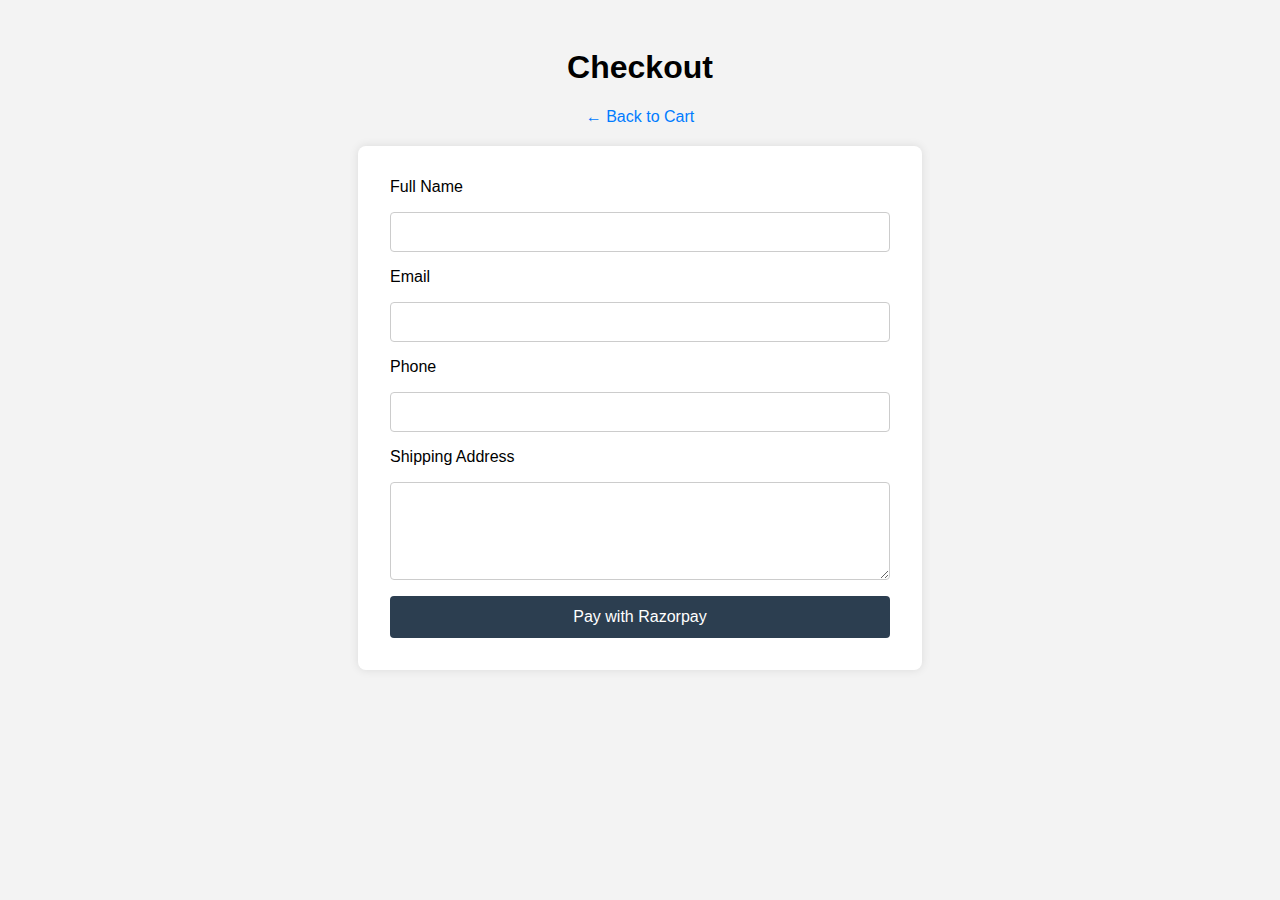
<file: shop/checkout.html>
<!DOCTYPE html>
<html lang="en">
<head>
  <meta charset="UTF-8" />
  <meta name="viewport" content="width=device-width, initial-scale=1.0"/>
  <title>Checkout - Nexi Store</title>
  <style>
    body {
      font-family: Arial, sans-serif;
      background-color: #f3f3f3;
      padding: 20px;
    }
    form {
      max-width: 500px;
      margin: auto;
      background: white;
      padding: 2rem;
      border-radius: 8px;
      box-shadow: 0 0 10px rgba(0,0,0,0.1);
      display: flex;
      flex-direction: column;
      gap: 1rem;
    }
    input, textarea {
      padding: 10px;
      font-size: 16px;
      border-radius: 4px;
      border: 1px solid #ccc;
    }
    button {
      background-color: #2c3e50;
      color: white;
      font-size: 16px;
      padding: 12px;
      border: none;
      border-radius: 4px;
      cursor: pointer;
    }
    button:hover {
      background-color: #1a252f;
    }
    header, nav {
      text-align: center;
      margin-bottom: 20px;
    }
    nav a {
      text-decoration: none;
      color: #007bff;
    }
  </style>
</head>
<body>

  <header>
    <h1>Checkout</h1>
    <nav><a href="cart.html">← Back to Cart</a></nav>
  </header>

  <form id="checkout-form">
    <label for="name">Full Name</label>
    <input type="text" id="name" required />

    <label for="email">Email</label>
    <input type="email" id="email" required />

    <label for="phone">Phone</label>
    <input type="tel" id="phone" required />

    <label for="address">Shipping Address</label>
    <textarea id="address" rows="4" required></textarea>

    <button type="submit">Pay with Razorpay</button>
  </form>

  <!-- Razorpay Script -->
  <script src="https://checkout.razorpay.com/v1/checkout.js"></script>
  <script>
    const form = document.getElementById("checkout-form");

    form.addEventListener("submit", function (e) {
      e.preventDefault();

      const name = document.getElementById("name").value;
      const email = document.getElementById("email").value;
      const phone = document.getElementById("phone").value;
      const address = document.getElementById("address").value;

      const cart = JSON.parse(localStorage.getItem("cart")) || [];
      const total = cart.reduce((sum, item) => sum + (item.price * item.qty), 0);

      if (total === 0) {
        alert("Cart is empty. Please add items before checkout.");
        return;
      }

      const options = {
        key: "rzp_test_stSgFyQjlpFMEy",
        amount: total * 100, // in paise
        currency: "INR",
        name: "Nexi Store",
        description: "Order Payment",
        image: "https://via.placeholder.com/80",
        handler: function (response) {
          alert("✅ Payment Successful!\nPayment ID: " + response.razorpay_payment_id);
          localStorage.removeItem("cart");
          window.location.href = "index.html";
        },
        prefill: {
          name: name,
          email: email,
          contact: phone
        },
        notes: {
          address: address
        },
        theme: {
          color: "#3399cc"
        }
      };

      const rzp = new Razorpay(options);
      rzp.open();
    });
  </script>

</body>
</html>
</file>
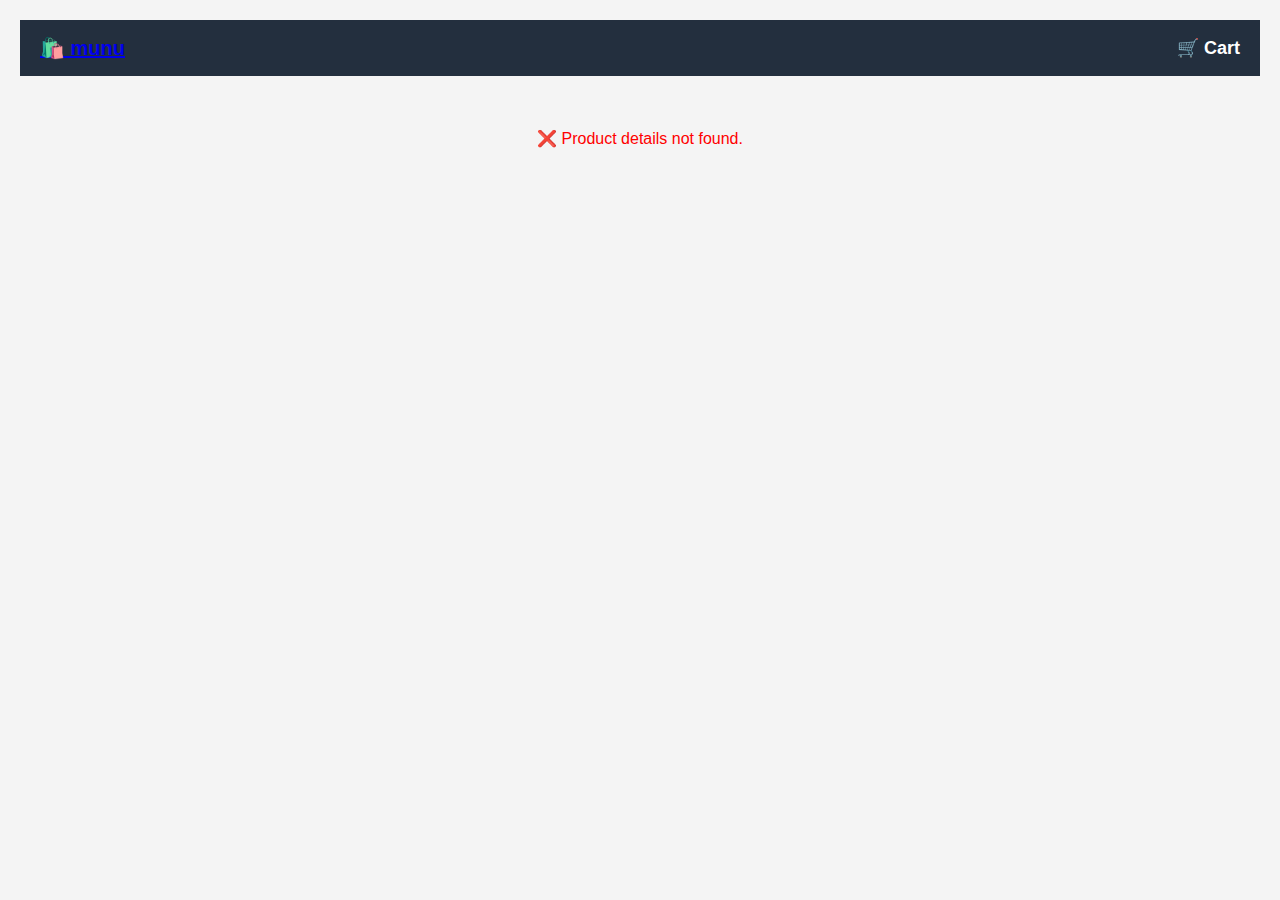
<file: shop/product.html>
<!DOCTYPE html>
<html lang="en">
<head>
  <meta charset="UTF-8" />
  <meta name="viewport" content="width=device-width, initial-scale=1.0">
  <title>Product Details - munu</title>
  <link rel="stylesheet" href="style.css" />
  <style>
    .product-detail {
      max-width: 800px;
      margin: 30px auto;
      background: #fff;
      padding: 20px;
      border-radius: 10px;
      box-shadow: 0 0 10px rgba(0,0,0,0.1);
    }
    .product-gallery {
      display: flex;
      gap: 10px;
      overflow-x: auto;
      margin-bottom: 20px;
    }
    .product-gallery img {
      max-height: 200px;
      border: 1px solid #ccc;
      border-radius: 6px;
    }
    .quantity-select {
      margin: 15px 0;
      display: flex;
      gap: 10px;
      align-items: center;
    }
    .quantity-select input {
      width: 60px;
      padding: 5px;
    }
    .error {
      color: red;
      text-align: center;
      margin-top: 50px;
    }
    button {
      padding: 10px 20px;
      background: #4CAF50;
      color: white;
      border: none;
      border-radius: 5px;
      cursor: pointer;
    }
    button:hover {
      background: #45a049;
    }
  </style>
</head>
<body>

  <header class="navbar">
    <a href="index.html" class="logo">🛍️ munu</a>
    <a href="cart.html" class="cart-link">🛒 Cart</a>
  </header>

  <div id="productContainer"></div>

  <script>
    const container = document.getElementById("productContainer");
    const product = JSON.parse(localStorage.getItem("selectedProduct"));

    if (!product || !product.name) {
      container.innerHTML = '<div class="error">❌ Product details not found.</div>';
    } else {
      const galleryHTML = (product.images || [])
        .filter(url => url.trim() !== "")
        .map(url => `<img src="${url}" alt="${product.name}">`)
        .join('');

      container.innerHTML = `
        <div class="product-detail">
          <div class="product-gallery">
            ${galleryHTML || '<p>No images available</p>'}
          </div>
          <h1>${product.name}</h1>
          <p><strong>Price:</strong> ₹${product.price}</p>
          <p>${product.description}</p>

          <div class="quantity-select">
            <label for="qty">Qty:</label>
            <input type="number" id="qty" value="1" min="1" />
            <span id="totalDisplay">Total: ₹${product.price}</span>
          </div>

          <button onclick="addToCart()">Add to Cart</button>
        </div>
      `;

      const price = parseFloat(product.price);
      const qtyInput = document.getElementById("qty");
      const totalDisplay = document.getElementById("totalDisplay");

      qtyInput.addEventListener("input", () => {
        const qty = parseInt(qtyInput.value) || 1;
        totalDisplay.textContent = "Total: ₹" + (qty * price).toFixed(2);
      });

      window.addToCart = function () {
        const qty = parseInt(qtyInput.value) || 1;
        const cart = JSON.parse(localStorage.getItem("cart")) || [];
        const existing = cart.find(item => item.id === product.id);

        if (existing) {
          existing.qty += qty;
        } else {
          cart.push({
            id: product.id,
            name: product.name,
            price: price,
            qty: qty,
            image: (product.images && product.images[0]) || ""
          });
        }

        localStorage.setItem("cart", JSON.stringify(cart));
        alert(`${qty} item(s) added to cart.`);
      };
    }
  </script>

</body>
</html>
</file>
<file: shop/style.css>
/* Base Reset */
* {
  box-sizing: border-box;
  margin: 0;
  padding: 0;
}

body {
  font-family: Arial, sans-serif;
  background-color: #f4f4f4;
  padding: 20px;
  line-height: 1.6;
}

/* Amazon-like Navbar */
.navbar {
  display: flex;
  align-items: center;
  background-color: #232f3e;
  color: white;
  padding: 12px 20px;
  gap: 20px;
  flex-wrap: wrap;
  justify-content: space-between;
}

.logo {
  font-size: 20px;
  font-weight: bold;
  white-space: nowrap;
}

.search-box {
  flex-grow: 1;
  min-width: 200px;
  max-width: 500px;
  padding: 8px 12px;
  font-size: 16px;
  border: none;
  border-radius: 4px;
}

.cart-link {
  color: white;
  text-decoration: none;
  font-size: 18px;
  font-weight: bold;
  white-space: nowrap;
}

/* Header (for fallback pages without navbar) */
header h1 {
  text-align: center;
  margin: 2rem 0 1rem;
}

/* Navigation Fallback */
nav {
  margin-top: 10px;
  text-align: center;
}

nav a {
  text-decoration: none;
  color: #007bff;
  font-weight: bold;
}

/* Product Grid */
.product-grid {
  display: flex;
  flex-wrap: wrap;
  gap: 1rem;
  justify-content: center;
  margin-top: 2rem;
}

.product {
  background: white;
  padding: 1rem;
  border-radius: 8px;
  box-shadow: 0 0 5px rgba(0,0,0,0.1);
  flex: 1 1 300px;
  max-width: 300px;
  text-align: center;
  transition: transform 0.2s ease;
}

.product img {
  width: 100%;
  height: auto;
  border-radius: 4px;
  margin-bottom: 10px;
}

.product:hover {
  transform: translateY(-5px);
}

.product h2 {
  font-size: 1.2rem;
  margin-bottom: 10px;
}

.product p {
  font-size: 1rem;
  margin-bottom: 10px;
}

/* Buttons */
button {
  padding: 10px 20px;
  background-color: #ff9900;
  color: white;
  border: none;
  border-radius: 4px;
  cursor: pointer;
  width: 100%;
  font-weight: bold;
}

button:hover {
  background-color: #e68a00;
}

/* Cart Table */
table {
  width: 100%;
  border-collapse: collapse;
  margin-bottom: 2rem;
  background: white;
  border-radius: 6px;
  overflow: hidden;
}

th, td {
  padding: 10px;
  text-align: left;
  border-bottom: 1px solid #ddd;
}

/* Checkout Form */
form {
  max-width: 500px;
  margin: auto;
  background: white;
  padding: 2rem;
  border-radius: 8px;
  box-shadow: 0 0 10px rgba(0,0,0,0.1);
  display: flex;
  flex-direction: column;
  gap: 1rem;
}

input, textarea {
  padding: 10px;
  font-size: 16px;
  border-radius: 4px;
  border: 1px solid #ccc;
  width: 100%;
}

/* Responsive */
@media (max-width: 768px) {
  .navbar {
    flex-direction: column;
    align-items: stretch;
    gap: 10px;
  }

  .product-grid {
    flex-direction: column;
    align-items: center;
  }

  .product {
    width: 100%;
    max-width: 100%;
  }

  button {
    font-size: 16px;
  }

  body {
    padding: 10px;
  }

  form {
    padding: 1rem;
  }
}
</file>
